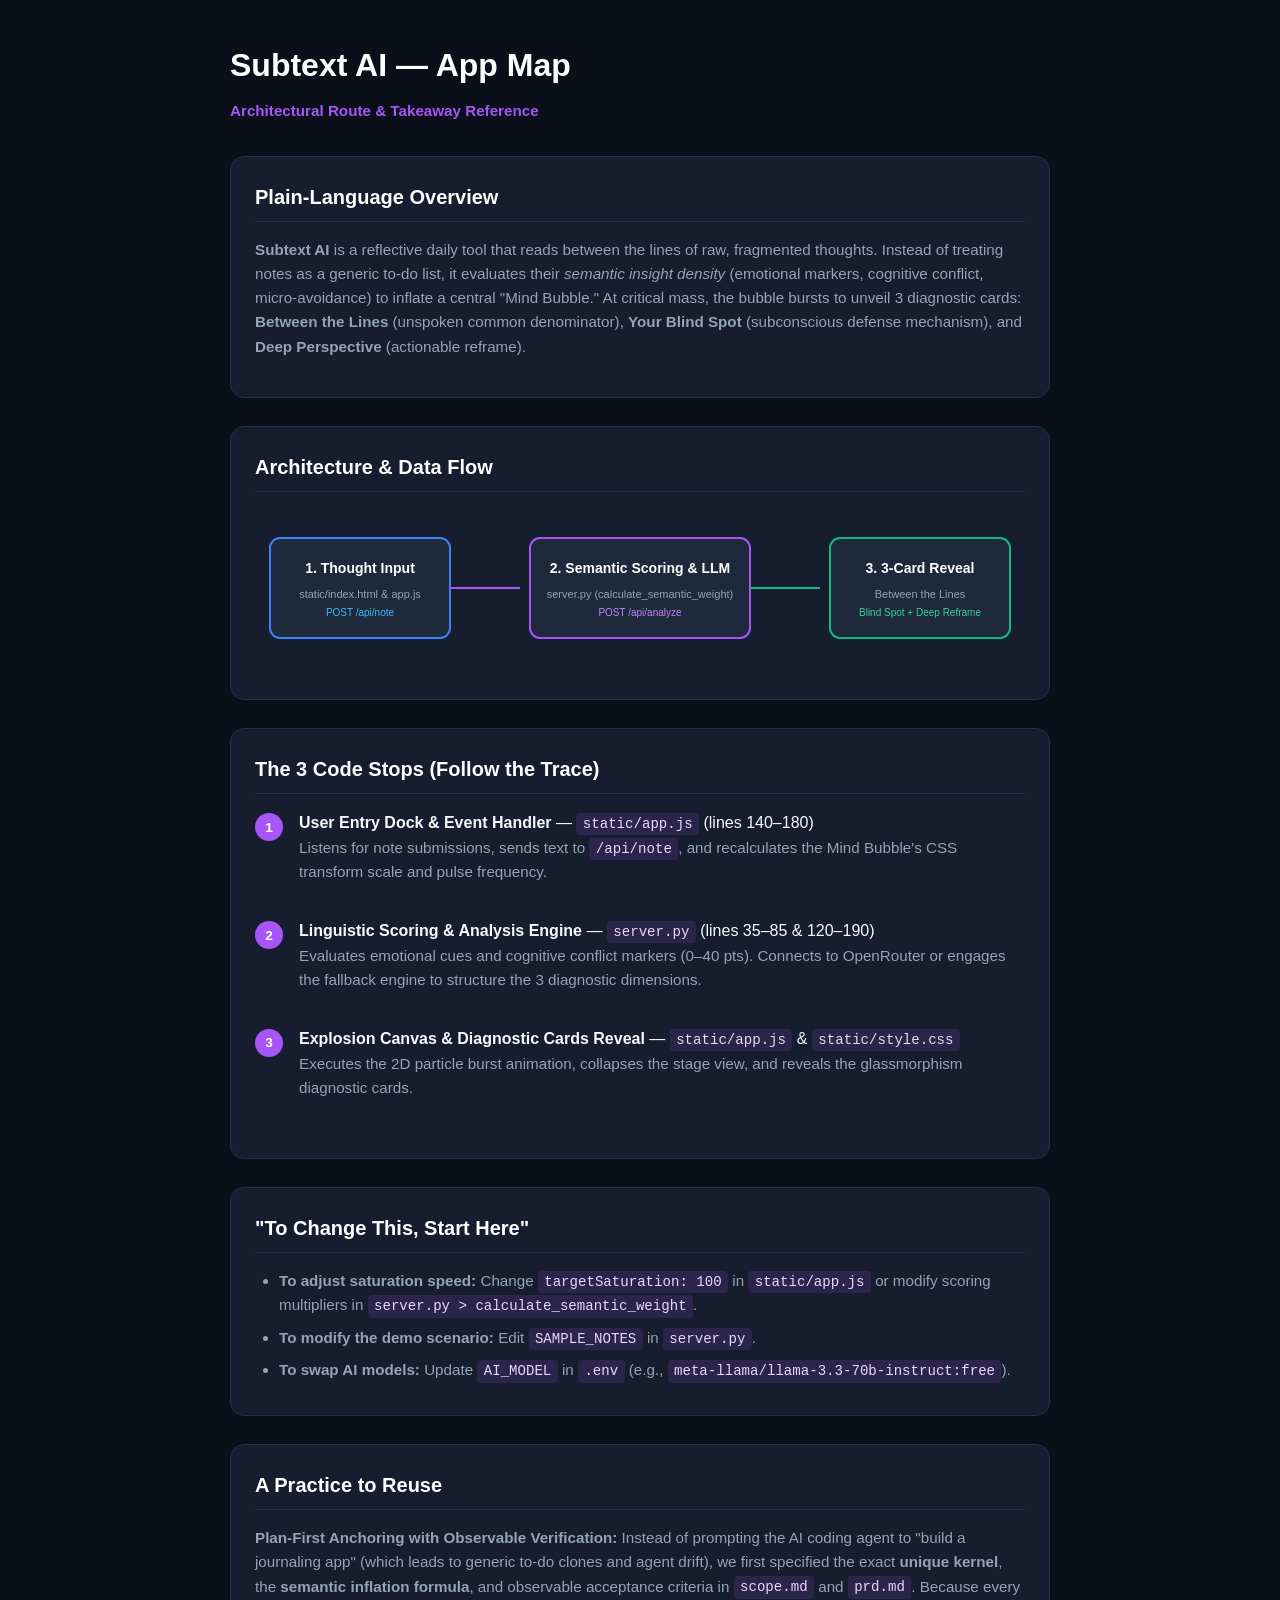
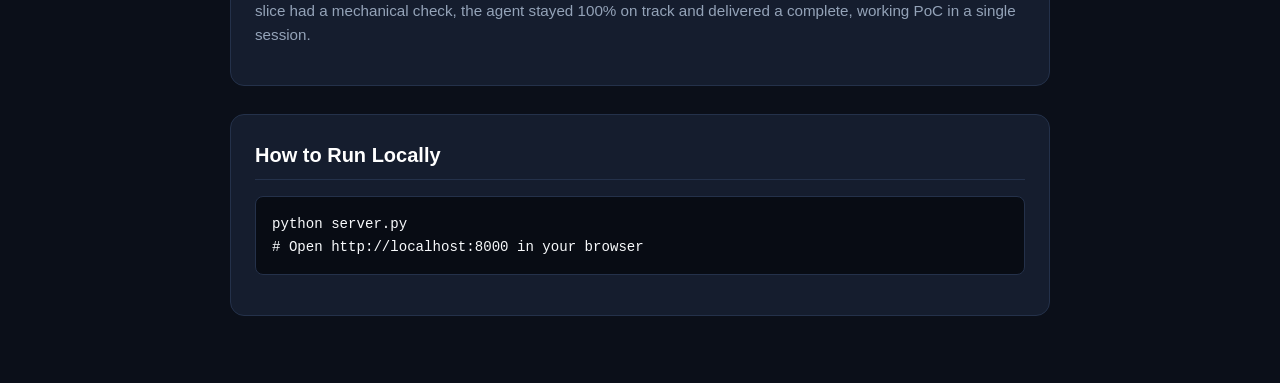
<file: devpost/app-map.html>
<!DOCTYPE html>
<html lang="en">
<head>
  <meta charset="UTF-8">
  <meta name="viewport" content="width=device-width, initial-scale=1.0">
  <title>Subtext AI — App Map & Architecture Route</title>
  <style>
    :root {
      --bg: #0B0F19;
      --card-bg: #151D2E;
      --accent-purple: #A855F7;
      --accent-blue: #3B82F6;
      --accent-emerald: #10B981;
      --text: #F8FAFC;
      --text-muted: #94A3B8;
      --border: #24314A;
    }
    * { box-sizing: border-box; margin: 0; padding: 0; }
    body {
      background: var(--bg);
      color: var(--text);
      font-family: -apple-system, BlinkMacSystemFont, "Segoe UI", Roboto, Helvetica, Arial, sans-serif;
      line-height: 1.6;
      padding: 2.5rem 1.5rem;
    }
    .container { max-width: 820px; margin: 0 auto; }
    h1 { font-size: 2rem; font-weight: 800; margin-bottom: 0.5rem; color: #fff; }
    .subtitle { color: var(--accent-purple); font-weight: 600; margin-bottom: 2rem; font-size: 0.95rem; }
    .card {
      background: var(--card-bg);
      border: 1px solid var(--border);
      border-radius: 14px;
      padding: 1.5rem;
      margin-bottom: 1.75rem;
    }
    h2 { font-size: 1.25rem; font-weight: 700; margin-bottom: 1rem; color: #fff; border-bottom: 1px solid var(--border); padding-bottom: 0.5rem; }
    p { margin-bottom: 0.85rem; color: var(--text-muted); font-size: 0.95rem; }
    code {
      background: rgba(168, 85, 247, 0.15);
      color: #E9D5FF;
      padding: 0.2rem 0.4rem;
      border-radius: 4px;
      font-family: ui-monospace, SFMono-Regular, Menlo, Monaco, Consolas, monospace;
      font-size: 0.88rem;
    }
    pre {
      background: #080C14;
      border: 1px solid var(--border);
      padding: 1rem;
      border-radius: 8px;
      overflow-x: auto;
      margin-bottom: 1rem;
      font-size: 0.88rem;
    }
    .route-step {
      display: flex;
      margin-bottom: 1.25rem;
    }
    .step-num {
      width: 28px;
      height: 28px;
      border-radius: 50%;
      background: var(--accent-purple);
      color: #fff;
      font-weight: 700;
      display: flex;
      align-items: center;
      justify-content: center;
      font-size: 0.85rem;
      flex-shrink: 0;
      margin-right: 1rem;
      margin-top: 0.2rem;
    }
    svg text { font-family: -apple-system, BlinkMacSystemFont, "Segoe UI", Roboto, sans-serif; }
  </style>
</head>
<body>
  <div class="container">
    <h1>Subtext AI — App Map</h1>
    <div class="subtitle">Architectural Route & Takeaway Reference</div>

    <div class="card">
      <h2>Plain-Language Overview</h2>
      <p>
        <strong>Subtext AI</strong> is a reflective daily tool that reads between the lines of raw, fragmented thoughts.
        Instead of treating notes as a generic to-do list, it evaluates their <em>semantic insight density</em> (emotional markers, cognitive conflict, micro-avoidance) to inflate a central "Mind Bubble."
        At critical mass, the bubble bursts to unveil 3 diagnostic cards:
        <strong>Between the Lines</strong> (unspoken common denominator), <strong>Your Blind Spot</strong> (subconscious defense mechanism), and <strong>Deep Perspective</strong> (actionable reframe).
      </p>
    </div>

    <div class="card">
      <h2>Architecture & Data Flow</h2>
      <svg width="100%" height="160" viewBox="0 0 760 160" xmlns="http://www.w3.org/2000/svg">
        <rect x="10" y="30" width="180" height="100" rx="10" fill="#1E293B" stroke="#3B82F6" stroke-width="2"/>
        <text x="100" y="65" fill="#FFFFFF" font-size="14" font-weight="bold" text-anchor="middle">1. Thought Input</text>
        <text x="100" y="90" fill="#94A3B8" font-size="11" text-anchor="middle">static/index.html & app.js</text>
        <text x="100" y="108" fill="#38BDF8" font-size="10" text-anchor="middle">POST /api/note</text>

        <path d="M 190 80 L 260 80" stroke="#A855F7" stroke-width="2" marker-end="url(#arrow)"/>

        <rect x="270" y="30" width="220" height="100" rx="10" fill="#1E293B" stroke="#A855F7" stroke-width="2"/>
        <text x="380" y="65" fill="#FFFFFF" font-size="14" font-weight="bold" text-anchor="middle">2. Semantic Scoring & LLM</text>
        <text x="380" y="90" fill="#94A3B8" font-size="11" text-anchor="middle">server.py (calculate_semantic_weight)</text>
        <text x="380" y="108" fill="#C084FC" font-size="10" text-anchor="middle">POST /api/analyze</text>

        <path d="M 490 80 L 560 80" stroke="#10B981" stroke-width="2"/>

        <rect x="570" y="30" width="180" height="100" rx="10" fill="#1E293B" stroke="#10B981" stroke-width="2"/>
        <text x="660" y="65" fill="#FFFFFF" font-size="14" font-weight="bold" text-anchor="middle">3. 3-Card Reveal</text>
        <text x="660" y="90" fill="#94A3B8" font-size="11" text-anchor="middle">Between the Lines</text>
        <text x="660" y="108" fill="#34D399" font-size="10" text-anchor="middle">Blind Spot + Deep Reframe</text>
      </svg>
    </div>

    <div class="card">
      <h2>The 3 Code Stops (Follow the Trace)</h2>
      
      <div class="route-step">
        <div class="step-num">1</div>
        <div>
          <strong>User Entry Dock & Event Handler</strong> — <code>static/app.js</code> (lines 140–180)<br>
          <p>Listens for note submissions, sends text to <code>/api/note</code>, and recalculates the Mind Bubble's CSS transform scale and pulse frequency.</p>
        </div>
      </div>

      <div class="route-step">
        <div class="step-num">2</div>
        <div>
          <strong>Linguistic Scoring & Analysis Engine</strong> — <code>server.py</code> (lines 35–85 & 120–190)<br>
          <p>Evaluates emotional cues and cognitive conflict markers (0–40 pts). Connects to OpenRouter or engages the fallback engine to structure the 3 diagnostic dimensions.</p>
        </div>
      </div>

      <div class="route-step">
        <div class="step-num">3</div>
        <div>
          <strong>Explosion Canvas & Diagnostic Cards Reveal</strong> — <code>static/app.js</code> & <code>static/style.css</code><br>
          <p>Executes the 2D particle burst animation, collapses the stage view, and reveals the glassmorphism diagnostic cards.</p>
        </div>
      </div>
    </div>

    <div class="card">
      <h2>"To Change This, Start Here"</h2>
      <ul style="padding-left: 1.5rem; color: var(--text-muted); font-size: 0.95rem;">
        <li style="margin-bottom: 0.5rem;"><strong>To adjust saturation speed:</strong> Change <code>targetSaturation: 100</code> in <code>static/app.js</code> or modify scoring multipliers in <code>server.py > calculate_semantic_weight</code>.</li>
        <li style="margin-bottom: 0.5rem;"><strong>To modify the demo scenario:</strong> Edit <code>SAMPLE_NOTES</code> in <code>server.py</code>.</li>
        <li style="margin-bottom: 0.5rem;"><strong>To swap AI models:</strong> Update <code>AI_MODEL</code> in <code>.env</code> (e.g., <code>meta-llama/llama-3.3-70b-instruct:free</code>).</li>
      </ul>
    </div>

    <div class="card">
      <h2>A Practice to Reuse</h2>
      <p>
        <strong>Plan-First Anchoring with Observable Verification:</strong>
        Instead of prompting the AI coding agent to "build a journaling app" (which leads to generic to-do clones and agent drift), we first specified the exact <strong>unique kernel</strong>, the <strong>semantic inflation formula</strong>, and observable acceptance criteria in <code>scope.md</code> and <code>prd.md</code>.
        Because every slice had a mechanical check, the agent stayed 100% on track and delivered a complete, working PoC in a single session.
      </p>
    </div>

    <div class="card">
      <h2>How to Run Locally</h2>
      <pre>python server.py
# Open http://localhost:8000 in your browser</pre>
    </div>
  </div>
</body>
</html>
</file>
